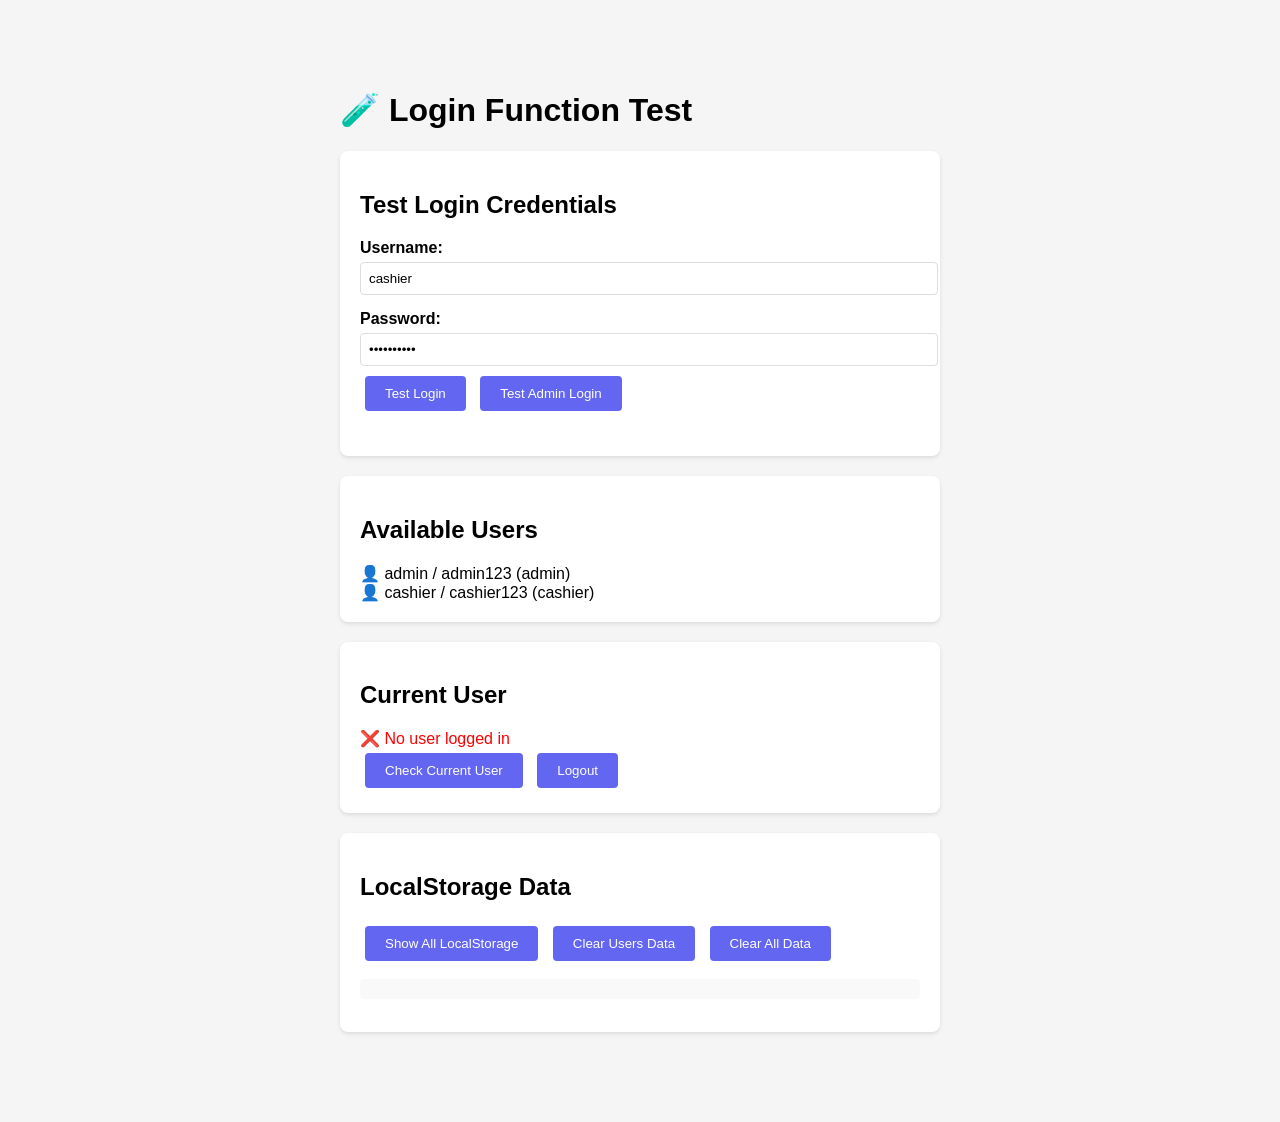
<file: test-login.html>
<!DOCTYPE html>
<html lang="en">
<head>
    <meta charset="UTF-8">
    <meta name="viewport" content="width=device-width, initial-scale=1.0">
    <title>Login Test</title>
    <style>
        body {
            font-family: Arial, sans-serif;
            max-width: 600px;
            margin: 50px auto;
            padding: 20px;
            background: #f5f5f5;
        }
        .test-box {
            background: white;
            padding: 20px;
            border-radius: 8px;
            margin-bottom: 20px;
            box-shadow: 0 2px 4px rgba(0,0,0,0.1);
        }
        button {
            background: #6366f1;
            color: white;
            border: none;
            padding: 10px 20px;
            border-radius: 4px;
            cursor: pointer;
            margin: 5px;
        }
        button:hover {
            background: #4f46e5;
        }
        .success { color: green; }
        .error { color: red; }
        input {
            width: 100%;
            padding: 8px;
            margin: 5px 0;
            border: 1px solid #ddd;
            border-radius: 4px;
        }
        label {
            display: block;
            margin-top: 10px;
            font-weight: bold;
        }
    </style>
</head>
<body>
    <h1>🧪 Login Function Test</h1>
    
    <div class="test-box">
        <h2>Test Login Credentials</h2>
        <div>
            <label>Username:</label>
            <input type="text" id="testUsername" value="cashier">
        </div>
        <div>
            <label>Password:</label>
            <input type="password" id="testPassword" value="cashier123">
        </div>
        <button onclick="testLogin()">Test Login</button>
        <button onclick="testAdminLogin()">Test Admin Login</button>
        <div id="result" style="margin-top: 20px;"></div>
    </div>

    <div class="test-box">
        <h2>Available Users</h2>
        <div id="usersList"></div>
    </div>

    <div class="test-box">
        <h2>Current User</h2>
        <div id="currentUser"></div>
        <button onclick="checkCurrentUser()">Check Current User</button>
        <button onclick="logoutTest()">Logout</button>
    </div>

    <div class="test-box">
        <h2>LocalStorage Data</h2>
        <button onclick="showLocalStorage()">Show All LocalStorage</button>
        <button onclick="clearUsers()">Clear Users Data</button>
        <button onclick="clearAll()">Clear All Data</button>
        <pre id="storageData" style="background: #f9f9f9; padding: 10px; border-radius: 4px;"></pre>
    </div>

    <script src="js/model.js"></script>
    <script>
        // Display available users
        function showUsers() {
            const users = Model.getFromLocalStorage('users') || [
                { username: "admin", password: "admin123", role: "admin" },
                { username: "cashier", password: "cashier123", role: "cashier" }
            ];
            document.getElementById('usersList').innerHTML = users.map(u => 
                `<div>👤 ${u.username} / ${u.password} (${u.role})</div>`
            ).join('');
        }

        function testLogin() {
            const username = document.getElementById('testUsername').value.trim();
            const password = document.getElementById('testPassword').value.trim();
            
            console.log('Testing login with:', { username, password });
            
            const user = Model.loginUser(username, password);
            const resultDiv = document.getElementById('result');
            
            if (user) {
                resultDiv.innerHTML = `<div class="success">✅ Login successful!<br>User: ${user.username}<br>Role: ${user.role}</div>`;
            } else {
                resultDiv.innerHTML = `<div class="error">❌ Login failed! Invalid username or password</div>`;
            }
            
            checkCurrentUser();
        }

        function testAdminLogin() {
            document.getElementById('testUsername').value = 'admin';
            document.getElementById('testPassword').value = 'admin123';
            testLogin();
        }

        function checkCurrentUser() {
            const current = Model.loadCurrentUser();
            const div = document.getElementById('currentUser');
            if (current) {
                div.innerHTML = `<div class="success">✅ Logged in as: ${current.username} (${current.role})</div>`;
            } else {
                div.innerHTML = `<div class="error">❌ No user logged in</div>`;
            }
        }

        function logoutTest() {
            Model.logoutUser();
            document.getElementById('result').innerHTML = '<div>Logged out</div>';
            checkCurrentUser();
        }

        function showLocalStorage() {
            const data = {};
            for (let i = 0; i < localStorage.length; i++) {
                const key = localStorage.key(i);
                data[key] = localStorage.getItem(key);
            }
            document.getElementById('storageData').textContent = JSON.stringify(data, null, 2);
        }

        function clearUsers() {
            localStorage.removeItem('users');
            localStorage.removeItem('currentUser');
            alert('Users data cleared');
            showUsers();
            checkCurrentUser();
        }

        function clearAll() {
            if (confirm('Clear all localStorage?')) {
                localStorage.clear();
                alert('All data cleared');
                showUsers();
                checkCurrentUser();
            }
        }

        // Initialize
        showUsers();
        checkCurrentUser();
    </script>
</body>
</html>
</file>
